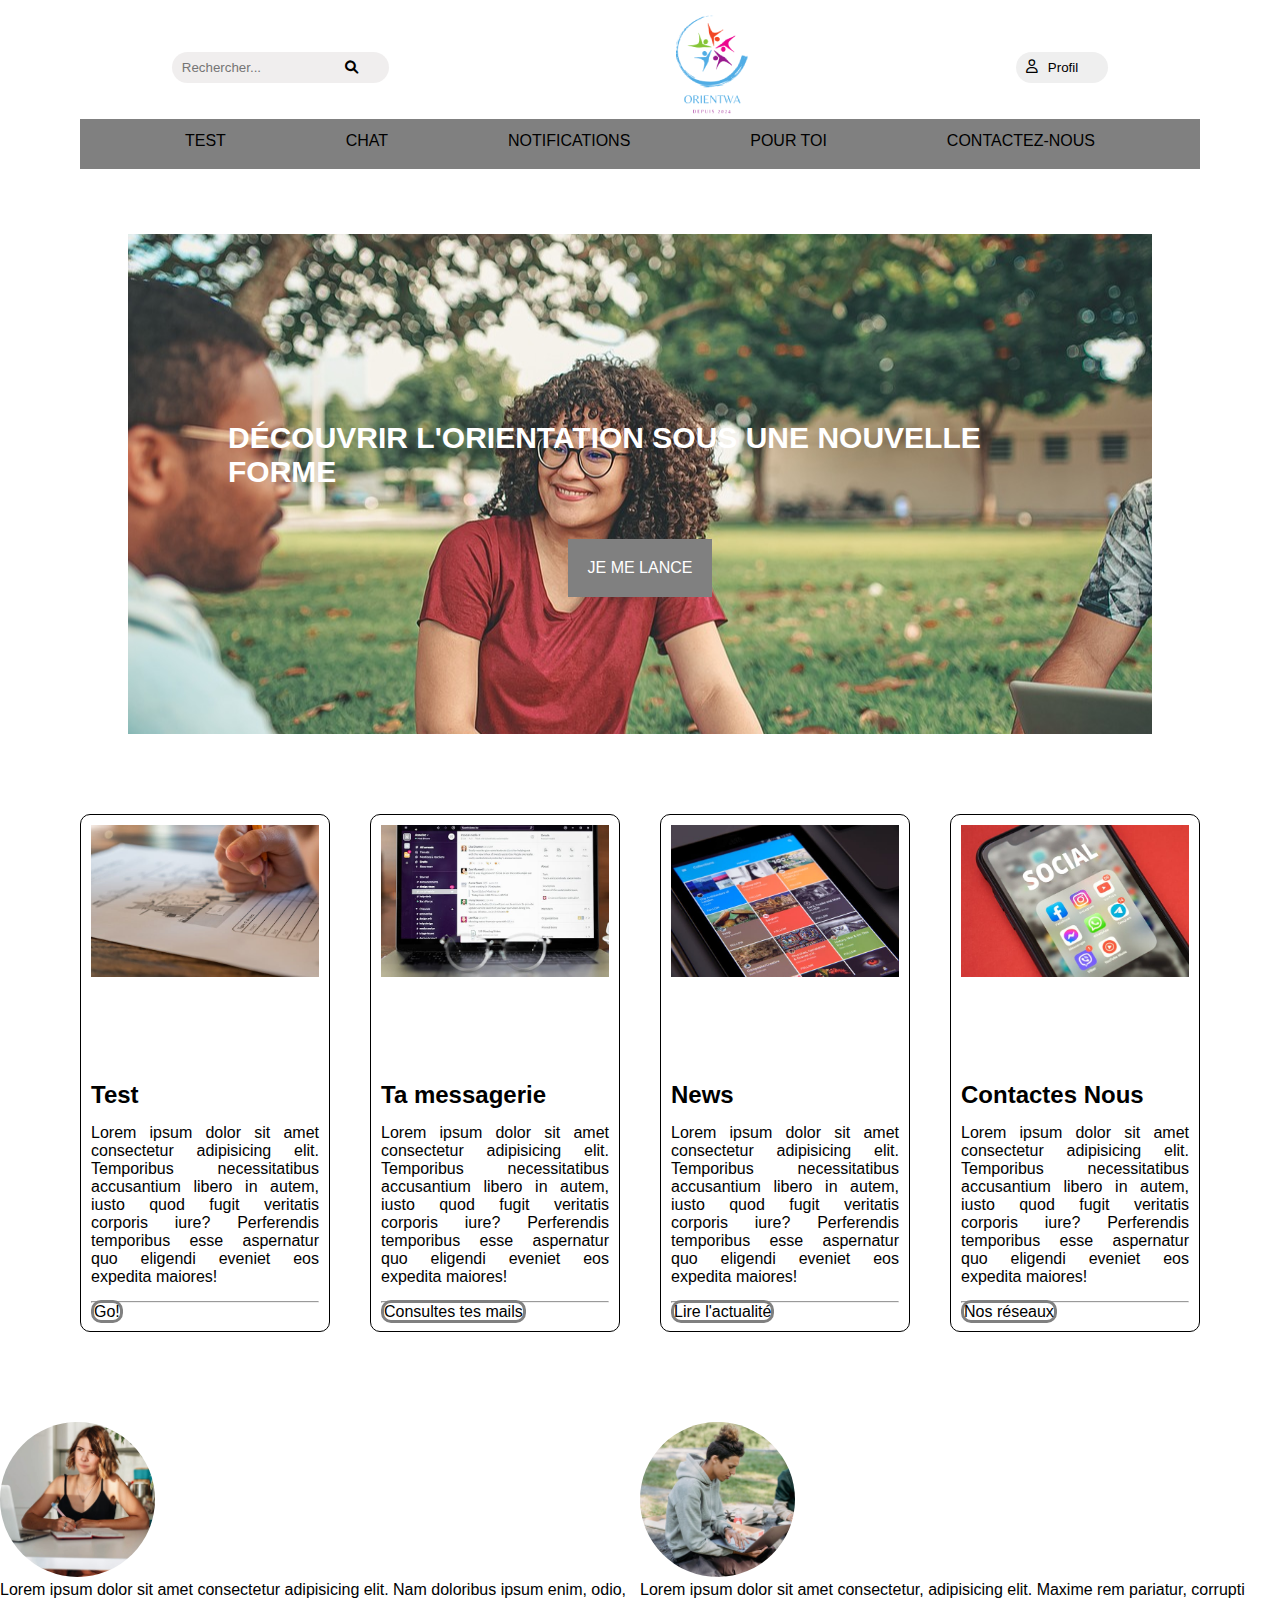
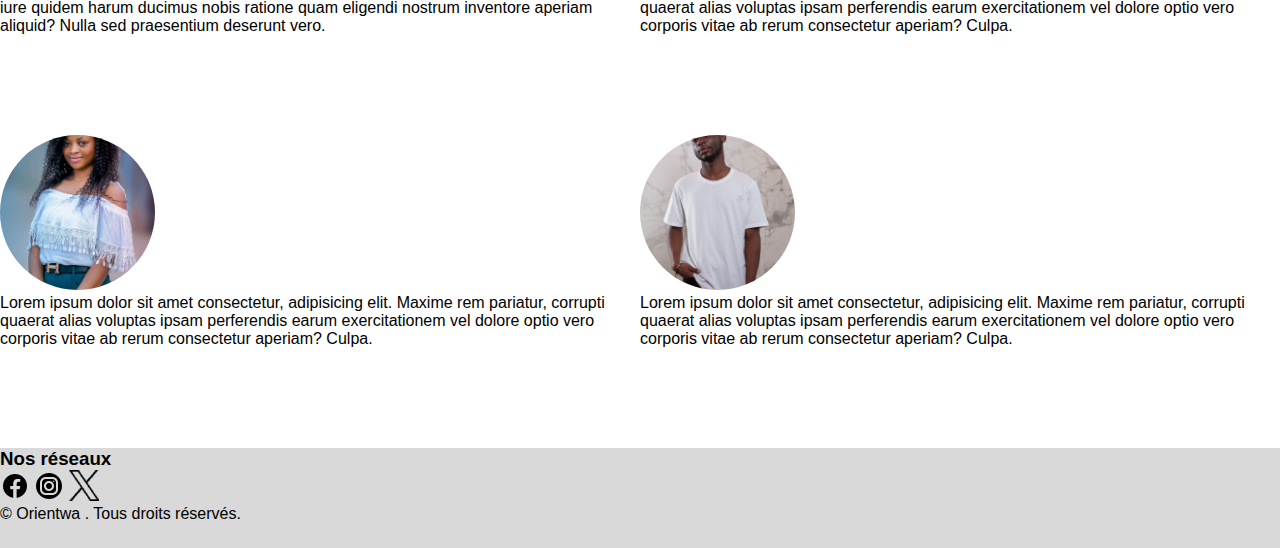
<file: index.html>
<!DOCTYPE html>
<html lang="fr">
  <head>
    <meta charset="UTF-8" />
    <meta name="viewport" content="width=device-width, initial-scale=1.0" />
    <link rel="shortcut icon" href="./assets/img/index.img/new-logo.png">
    <link rel="stylesheet" href="assets/css/style.css" />
    <link rel="stylesheet" href="assets/css/index.css" />
    <link
      rel="stylesheet"
      href="https://cdnjs.cloudflare.com/ajax/libs/font-awesome/6.0.0/css/all.min.css"
    />
    <script src="assets/js/main.js" defer></script>
    <title>Orientwa</title>
  </head>
  <body>
    <header class="header">
      <div class="container">
        <div class="search">
          <input type="text" class="search-input" placeholder="Rechercher..." />
          <button class="search-button">
            <i class="fa-solid fa-search icon"></i>
          </button>
        </div>
        <div class="logo">
          <a href="index.html">
            <img src="assets/img/index.img/new-logo.png" alt="Logo Letudiant" />
          </a>
        </div>
        <div class="profile">
          <button class="profile-button">
            <i class="fa-regular fa-user"></i>
            <a href="view/connex.html">Profil</a>
            <i class="fa-solid fa-bars" id="burger"></i>
          </button>
        </div>
      </div>
      <div class="navigation" id="nav">
        <nav>
          <a href="view/test.html">Test</a>
          <a href="view/chat.html">Chat</a>
          <a href="view/notif.html">Notifications</a>
          <a href="view/feed.html">Pour toi</a>
          <a href="view/contact.html">Contactez-nous</a>
        </nav>
      </div>
    </header>
    <main>
      <div class="corps">
        <section class="hero">
          <h1>découvrir l'orientation sous une nouvelle forme</h1>
          <a href="" class="bouton-dec">je me lance </a>
        </section>
        <div class="container-principale">
          <section class="section-art">
            <figure>
              <img
                src="./assets/img/index.img/test.jpg"
                alt="main avec un stylo écrivant sur une feuille "
              />
            </figure>
            <h2>Test</h2>
            <p>
              Lorem ipsum dolor sit amet consectetur adipisicing elit.
              Temporibus necessitatibus accusantium libero in autem, iusto quod
              fugit veritatis corporis iure? Perferendis temporibus esse
              aspernatur quo eligendi eveniet eos expedita maiores!
            </p>
            <hr />
            <a href="">Go!</a>
          </section>
          <section class="section-art">
            <figure>
              <img
                src="./assets/img/index.img/message.jpg"
                alt="écran d'ordinateur avec des lunettes en premier plan "
              />
            </figure>
            <h2>Ta messagerie</h2>
            <p>
              Lorem ipsum dolor sit amet consectetur adipisicing elit.
              Temporibus necessitatibus accusantium libero in autem, iusto quod
              fugit veritatis corporis iure? Perferendis temporibus esse
              aspernatur quo eligendi eveniet eos expedita maiores!
            </p>
            <hr />
            <a href="">Consultes tes mails</a>
          </section>
          <section class="section-art">
            <figure>
              <img src="./assets/img/index.img/ecran-news.jpg" alt="" />
            </figure>
            <h2>News</h2>
            <p>
              Lorem ipsum dolor sit amet consectetur adipisicing elit.
              Temporibus necessitatibus accusantium libero in autem, iusto quod
              fugit veritatis corporis iure? Perferendis temporibus esse
              aspernatur quo eligendi eveniet eos expedita maiores!
            </p>
            <hr />
            <a href="">Lire l'actualité</a>
          </section>
          <section class="section-art">
            <figure>
              <img src="./assets/img/index.img/social-network.jpg" alt="" />
            </figure>
            <h2>Contactes Nous</h2>
            <p>
              Lorem ipsum dolor sit amet consectetur adipisicing elit.
              Temporibus necessitatibus accusantium libero in autem, iusto quod
              fugit veritatis corporis iure? Perferendis temporibus esse
              aspernatur quo eligendi eveniet eos expedita maiores!
            </p>
            <hr />
            <a href="">Nos réseaux</a>
          </section>
        </div>
        <div class="container-img">
          <div class="img2">
            <figure>
              <img
                class="img-rond"
                src="./assets/img/index.img/profil1.jpg"
                alt=""
              />
              <p>
                Lorem ipsum dolor sit amet consectetur adipisicing elit. Nam
                doloribus ipsum enim, odio, iure quidem harum ducimus nobis
                ratione quam eligendi nostrum inventore aperiam aliquid? Nulla
                sed praesentium deserunt vero.
              </p>
            </figure>
            <figure>
              <img
                class="img-rond"
                src="./assets/img/index.img/profile2.jpg"
                alt=""
              />
              <p>
                Lorem ipsum dolor sit amet consectetur, adipisicing elit. Maxime
                rem pariatur, corrupti quaerat alias voluptas ipsam perferendis
                earum exercitationem vel dolore optio vero corporis vitae ab
                rerum consectetur aperiam? Culpa.
              </p>
            </figure>
          </div>
          <div class="img2">
            <figure>
              <img
                class="img-rond"
                src="./assets/img/index.img/profile3.jpg"
                alt=""
              />
              <p>
                Lorem ipsum dolor sit amet consectetur, adipisicing elit. Maxime
                rem pariatur, corrupti quaerat alias voluptas ipsam perferendis
                earum exercitationem vel dolore optio vero corporis vitae ab
                rerum consectetur aperiam? Culpa.
              </p>
            </figure>
            <figure>
              <img
                class="img-rond"
                src="./assets/img/index.img/profile4.jpg"
                alt=""
              />
              <p>
                Lorem ipsum dolor sit amet consectetur, adipisicing elit. Maxime
                rem pariatur, corrupti quaerat alias voluptas ipsam perferendis
                earum exercitationem vel dolore optio vero corporis vitae ab
                rerum consectetur aperiam? Culpa.
              </p>
            </figure>
          </div>
        </div>
      </div>
    </main>
  <footer>
  <div>
    <h3>Nos réseaux </h3>
    <a href=""><img src="./assets/img/connex.img/facebook.png" alt=""></a>
    <a href=""><img src="./assets/img/connex.img/insta.png" alt=""></a>
    <a href=""><img src="./assets/img/connex.img/twitter.png" alt=""></a>
  </div>
  <p>
    © Orientwa . Tous droits réservés.
  </p>
  </footer>
  </body>
</html>
</file>
<file: assets/css/style.css>
*{
    margin: 0;
    padding: 0;
    box-sizing: border-box;
}
:root{
    --clr-btn:black;
    --clr-base:white;


}
body{
    font-family: Arial, Helvetica, sans-serif;
}
header {
    background-color: var(--clr-base);
    color: var(--clr-base);
    padding: 15px 0;
  }
</file>
<file: assets/css/index.css>
/* HEADER */
a {
  text-decoration: none;
}
nav {
  display: flex;
  gap: 10px;
  align-items: center;
  margin: 0 50px;
}

nav a {
  color: black;
  text-transform: uppercase;
  /* background-color: red; */
  margin: auto;
  padding: 13px;
  font-size: 16px;
}
.container {
  display: flex;
  justify-content: space-between;
  align-items: center;
  padding: 0px 18px;
  justify-content: space-around;
}

.logo img {
  max-width: 200px;
}

.search {
  /* flex: 1; */
  margin: 0 20px;
  position: relative;
}

.search-input {
  /* width: 100%; */
  padding: 8px 30px 8px 10px;
  border: none;
  border-radius: 20px;
  background-color: rgba(238, 235, 235, 0.863);
  /* background-color: transparent; */
  color: var(--clr-btn);
}

.search-button {
  position: absolute;
  /* right: 5%; */
  left: 80%;
  top: 50%;
  transform: translateY(-50%);
  background: none;
  border: none;
  color: var(--clr-btn);
  cursor: pointer;
}

.profile {
  margin-right: 20px;
  /* background-color: red; */
  border: var(--clr-btn);
}

.profile-button {
  width: 100%;
  padding: 8px 30px 8px 10px;
  border-radius: 20px;
  /* background: none; */
  border: none;
  color: var(--clr-btn);
  cursor: pointer;
  display: flex;
  align-items: center;
  position: relative;
}
.profile-button a{
  color: black;
}

.profile-button i {
  margin-right: 10px;
}
#burger {
  display: none;
}
.navigation {
  height: 50px;
  background-color: gray;
  margin: 0 80px;
}

@media screen and (max-width: 950px) {
  .navigation {
    display: none;
    flex-direction: column;
    text-align: center;
  }
  #burger {
    display: flex;
    position: absolute;
    right: 0;
  }
  .navigation.active {
    display: flex;
  }
  header {
    flex-direction: row;
  }
  .active {
    display: flex;
    position: absolute;
    height: 60px;
    /* background-color: red; */
  }
  .search-input {
    display: none;
  }
  .icon {
    background-color: #f0f0f0;
    border-radius: 50%;
    padding: 5px;
  }
  .navigation {
    background: none;
  }
  nav {
    flex-direction: column;
    background-color: gray;
    position: relative;
  }
  .container-principale{
  flex-wrap: wrap;
  }
  .img2{
    flex-wrap: wrap;
  }
}

/* MAIN */
figure{
  margin-bottom: 100px;
}
.hero {
  background-image: url(../img/index.img/hero2.jpg);
  width: 80%;
  min-height: 500px;
  background-position: center;
  padding-left: 50px;
  background-repeat: no-repeat;
  margin: 50px auto;
  padding: 50px;
  display: flex; /* Utilisation de Flexbox */
  flex-direction: column; /* Alignement vertical */
  justify-content: center; /* Centrer verticalement le contenu */
  align-items: center; /* Centrer horizontalement le contenu */
}
.hero h1 {
  text-transform: uppercase;
  color: var(--clr-base);
  /* text-align: center; */
  font-size: 30px;
  margin: 50px;
}
.bouton-dec {
  color: var(--clr-base);
  text-transform: uppercase;
  background-color: gray;
  padding: 20px;
  display: inline-block;

  /* border-radius: 10px; */
}
.container-principale {
  /* background-color: red; */
  display: flex;
  margin: 80px;
  gap: 40px;
}
.section-art {
  border: 1px solid var(--clr-btn);
  border-radius: 10px;
  padding: 10px;
  text-align: justify;
  margin-bottom: 10px;
}
figure > img {
  /* min-width: 10%; */
  max-width: 100%;
}
.section-art > h2 {
  margin: 0 0 15px;
}
.section-art > p {
  margin: 0 0 15px;
}
.section-art > a {
  color: var(--clr-btn);
  align-items: center;
  border: 3px solid gray;
  border-radius: 10px;
  margin: 0 0 15px;
}
.container-img {
  display: flex;
  flex-direction: row;
  justify-content: space-around;
  /* object-fit: cover; */
  /* gap: 20px; */
}
.img-rond {
  width: 155px;
  height: 155px;
  border-radius: 50%;
  object-fit: cover;
}
/* FOOTER */
footer{
  background-color: rgba(128, 128, 128, 0.301);
  min-height: 100px;

}
</file>
